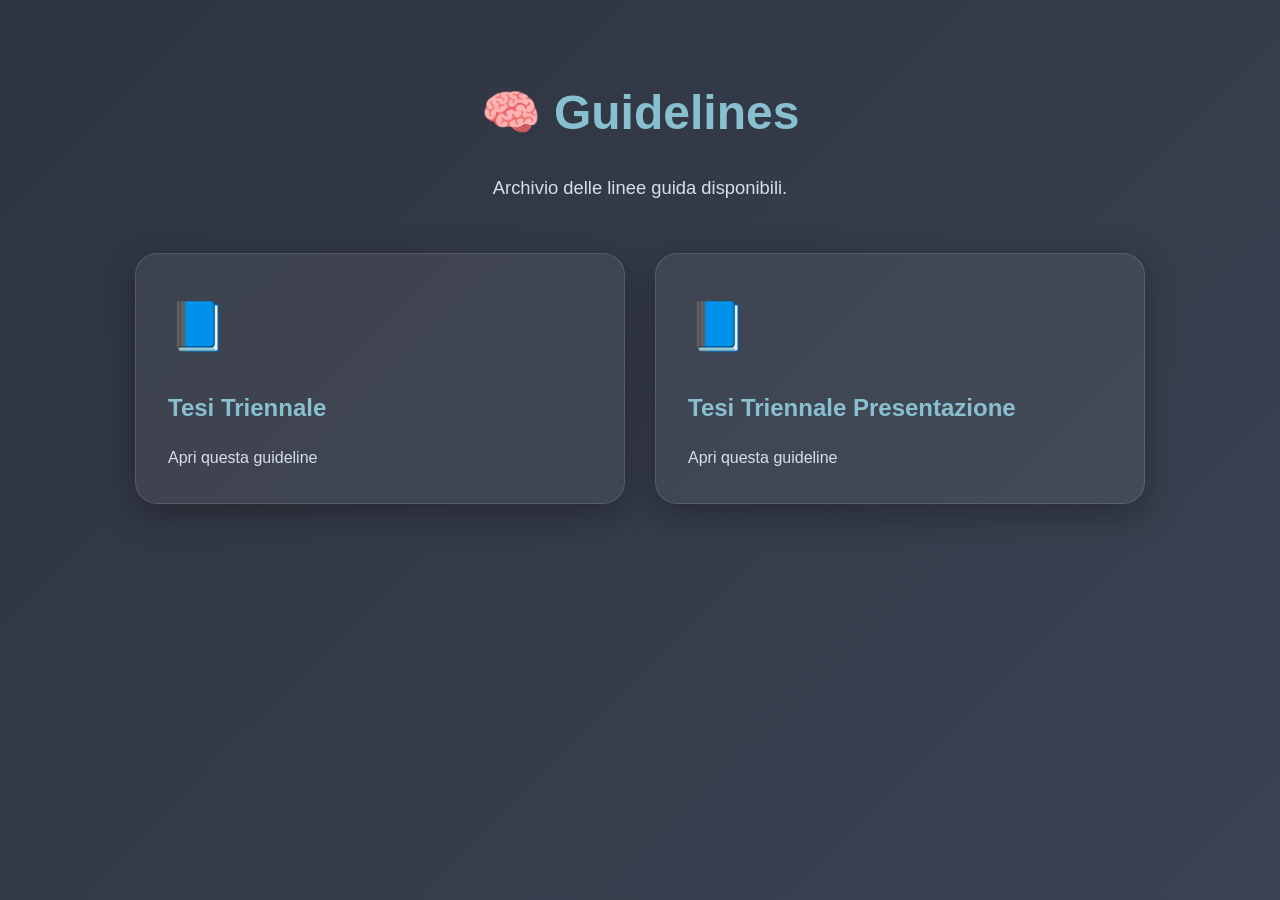
<file: index.html>
<!DOCTYPE html>
<html lang="it">
<head>
  <meta charset="UTF-8" />
  <meta name="viewport" content="width=device-width, initial-scale=1.0" />
  <title>Guidelines</title>
  <link rel="stylesheet" href="style.css" />
</head>

<body>
<main class="page">
  <header class="hero">
    <h1><span aria-hidden="true">🧠</span> Guidelines</h1>
    <p>Archivio delle linee guida disponibili.</p>
  </header>

  <section id="summary" class="card-grid" aria-live="polite" aria-busy="true">
    <p>Caricamento...</p>
  </section>
</main>

<script src="script.js"></script>
</body>
</html>
</file>
<file: style.css>
html,
body {
    margin: 0;
    padding: 0;
    box-sizing: border-box;
    scroll-behavior: smooth;
}

*,
*::before,
*::after {
    box-sizing: inherit;
}

body {
    min-height: 100vh;
    font-family: "Segoe UI", Tahoma, Geneva, Verdana, sans-serif;
    background: linear-gradient(135deg, #2e3440, #3b4252);
    color: #eceff4;
    line-height: 1.7;
}

.page {
    width: 100%;
    max-width: 1050px;
    margin: 0 auto;
    padding: 40px 20px;
}

.viewer-page {
    max-width: 820px;
}

.hero {
    text-align: center;
    margin-bottom: 50px;
}

.hero h1 {
    color: #88c0d0;
    font-size: 3rem;
    margin-bottom: 10px;
}

.hero p {
    color: #d8dee9;
    font-size: 1.15rem;
}

.card-grid {
    display: grid;
    grid-template-columns: repeat(auto-fit, minmax(280px, 1fr));
    gap: 30px;
}

.card {
    display: block;
    padding: 32px;
    min-height: 230px;
    border-radius: 22px;
    text-decoration: none;
    color: inherit;
    background: rgba(255, 255, 255, 0.06);
    border: 1px solid rgba(255, 255, 255, 0.12);
    box-shadow: 0 10px 35px rgba(0, 0, 0, 0.3);
    transition: 0.25s ease;
}

.card:hover {
    transform: translateY(-6px);
    border-color: rgba(136, 192, 208, 0.55);
}

.card:focus-visible {
    transform: translateY(-6px);
    border-color: rgba(136, 192, 208, 0.55);
}

.icon {
    font-size: 3rem;
    margin-bottom: 20px;
}

.card h2 {
    color: #88c0d0;
    margin: 0 0 15px;
}

.card p {
    color: #d8dee9;
    margin: 0;
}

.toolbar {
    display: flex;
    justify-content: space-between;
    gap: 16px;
    margin-bottom: 30px;
    padding: 12px 0;
    flex-wrap: wrap;
    position: sticky;
    top: 0;
    z-index: 10;
    background: rgba(46, 52, 64, 0.96);
}

.button-link {
    display: inline-block;
    padding: 12px 18px;
    border-radius: 12px;
    border: 1px solid rgba(136, 192, 208, 0.35);
    background: rgba(136, 192, 208, 0.12);
    color: #88c0d0;
    text-decoration: none;
    font-weight: bold;
    cursor: pointer;
    font-family: inherit;
    font-size: 1rem;
}

.button-link:hover {
    background: rgba(136, 192, 208, 0.22);
}

.button-link:focus-visible {
    background: rgba(136, 192, 208, 0.22);
}

.card:focus-visible,
.button-link:focus-visible,
.content a:focus-visible {
    outline: 3px solid #eceff4;
    outline-offset: 4px;
}

.content {
    background: rgba(255, 255, 255, 0.055);
    border: 1px solid rgba(255, 255, 255, 0.12);
    border-radius: 22px;
    padding: 35px;
    box-shadow: 0 10px 35px rgba(0, 0, 0, 0.28);
}

.content h1,
.content h2,
.content h3 {
    color: #88c0d0;
    line-height: 1.3;
    margin: 1.5em 0 0.65em;
}

.content > h1:first-child {
    margin-top: 0;
}

.content p {
    margin: 0 0 1em;
}

.content ul,
.content ol {
    margin: 0 0 1.25em;
    padding-left: 1.5em;
}

.content li + li {
    margin-top: 0.25em;
}

.content hr {
    margin: 2em 0;
    border: 0;
    border-top: 1px solid rgba(255, 255, 255, 0.45);
}

.content a {
    color: #88c0d0;
    overflow-wrap: anywhere;
}

.content img,
.content svg,
.content video {
    max-width: 100%;
    height: auto;
}

.content code {
    padding: 0.1em 0.3em;
    border-radius: 4px;
    background: rgba(0, 0, 0, 0.2);
    overflow-wrap: anywhere;
}

.content pre {
    max-width: 100%;
    margin: 0 0 1.25em;
    padding: 16px;
    overflow-x: auto;
    border-radius: 8px;
    background: rgba(0, 0, 0, 0.2);
}

.content pre code {
    padding: 0;
    background: none;
    overflow-wrap: normal;
}

.content table {
    display: block;
    width: 100%;
    max-width: 100%;
    margin-bottom: 1.25em;
    overflow-x: auto;
    border-collapse: collapse;
}

.content th,
.content td {
    padding: 10px 12px;
    border: 1px solid rgba(255, 255, 255, 0.18);
    text-align: left;
}

.content blockquote {
    margin: 24px 0;
    padding: 16px 20px;
    border-left: 4px solid #88c0d0;
    background: rgba(136, 192, 208, 0.08);
    border-radius: 8px;
}

.content blockquote > :last-child,
.content > :last-child {
    margin-bottom: 0;
}

.error-box {
    padding: 30px;
    border-radius: 18px;
    background: rgba(191, 97, 106, 0.15);
    border: 1px solid rgba(191, 97, 106, 0.35);
}

.center-page {
    min-height: 100vh;
    display: flex;
    align-items: center;
    justify-content: center;
}

.construction-box {
    width: 100%;
    padding: 35px;
    text-align: center;
    border-radius: 22px;
    background: rgba(255, 255, 255, 0.055);
    border: 1px solid rgba(255, 255, 255, 0.12);
    box-shadow: 0 10px 35px rgba(0, 0, 0, 0.28);
}

.big-icon {
    margin-bottom: 20px;
    font-size: 4rem;
    line-height: 1;
}

@media screen and (max-width: 600px) {
    .page {
        padding: 24px 14px;
    }

    .hero {
        margin-bottom: 32px;
    }

    .hero h1 {
        font-size: clamp(2.15rem, 12vw, 2.6rem);
    }

    .card-grid {
        gap: 20px;
    }

    .card {
        min-height: 0;
        padding: 24px;
    }

    .icon {
        margin-bottom: 16px;
        font-size: 2.5rem;
    }

    .toolbar {
        gap: 8px;
        margin-bottom: 20px;
        padding: 8px 0;
    }

    .button-link {
        padding: 10px 12px;
        font-size: 0.9rem;
    }

    .content {
        padding: 22px 18px;
        border-radius: 18px;
    }

    .content h1 {
        font-size: clamp(1.75rem, 8vw, 2rem);
    }

    .content h2 {
        font-size: clamp(1.35rem, 6.5vw, 1.5rem);
    }

    .content h3 {
        font-size: 1.15rem;
    }

    .content blockquote {
        padding: 14px 16px;
    }

    .construction-box {
        padding: 28px 22px;
    }
}

@page {
    size: A4;
    margin: 18mm;
}

@media print {
    body {
        background: white;
        color: black;
        font-size: 11pt;
        line-height: 1.5;
        -webkit-print-color-adjust: exact;
        print-color-adjust: exact;
    }

    .toolbar {
        display: none;
    }

    .page {
        max-width: 100%;
        padding: 0;
    }

    .content {
        padding: 0;
        box-shadow: none;
        border: none;
        background: white;
        color: black;
    }

    .content h1,
    .content h2,
    .content h3,
    .content a {
        color: black;
    }

    .content h1,
    .content h2,
    .content h3 {
        break-after: avoid-page;
        page-break-after: avoid;
    }

    .content blockquote,
    .content pre,
    .content table,
    .content img {
        break-inside: avoid-page;
        page-break-inside: avoid;
    }

    .content p,
    .content li {
        orphans: 3;
        widows: 3;
    }

    .content pre {
        white-space: pre-wrap;
        overflow-wrap: anywhere;
    }

    .content table {
        display: table;
        table-layout: fixed;
        overflow: visible;
    }
}
</file>
